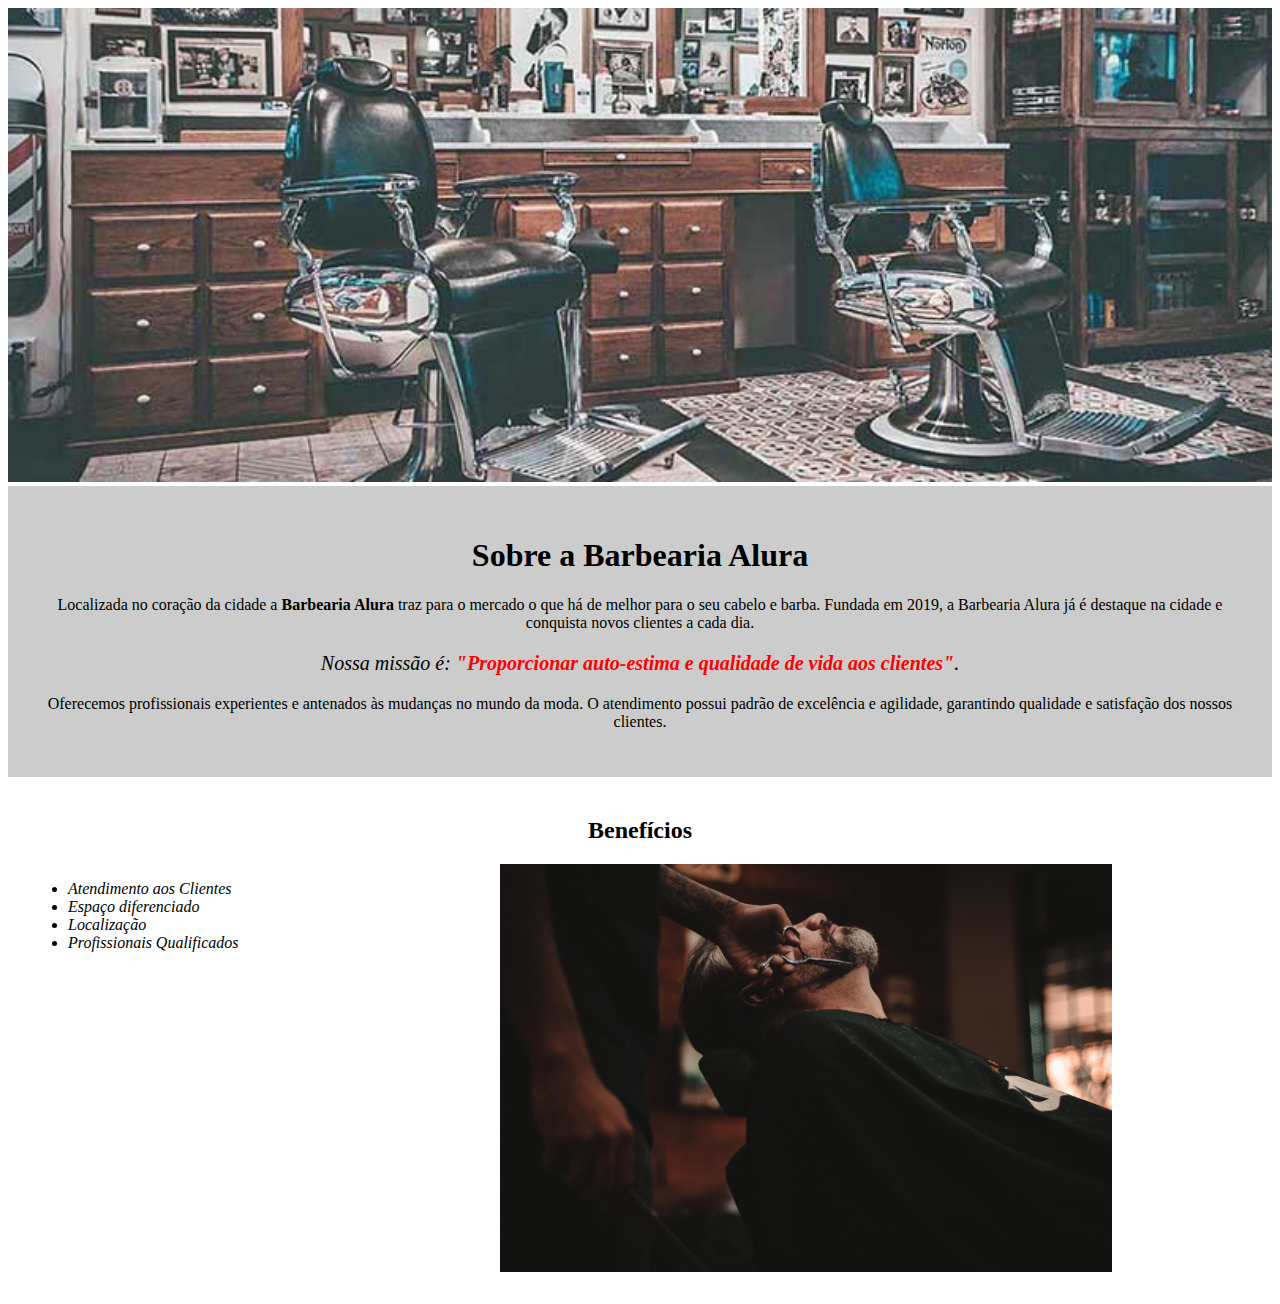
<file: html5 e css3 parte 1/index.html>
<!DOCTYPE html>
<html lang="pt-br">
	<head>
		<meta charset="UTF-8">
		<title>Barbearia Alura</title>
		<link rel="stylesheet" href="style.css">
	</head>

	<body>
		<img id="banner" src="banner.jpg">
		<div class="principal">
			<h1>Sobre a Barbearia Alura</h1>
	 
			<p>Localizada no coração da cidade a <strong>Barbearia Alura</strong> traz para o mercado o que há de melhor para o seu cabelo e barba. Fundada em 2019, a Barbearia Alura já é destaque na cidade e conquista novos clientes a cada dia.</p>

			<p id="missao"><em>Nossa missão é: <strong>"Proporcionar auto-estima e qualidade de vida aos clientes"</strong>.</em></p>

			<p>Oferecemos profissionais experientes e antenados às mudanças no mundo da moda. O atendimento possui padrão de excelência e agilidade, garantindo qualidade e satisfação dos nossos clientes.</p>
		</div>

		<div class="beneficios">
			<h2>Benefícios</h2>

			<ul>
				<li class="itens">Atendimento aos Clientes</li>
				<li class="itens">Espaço diferenciado</li>
				<li class="itens">Localização</li>
				<li class="itens">Profissionais Qualificados</li>
			</ul>

			<img src="beneficios.jpg" class="imagembeneficios">
		</div>
	</body>
</html>
</file>
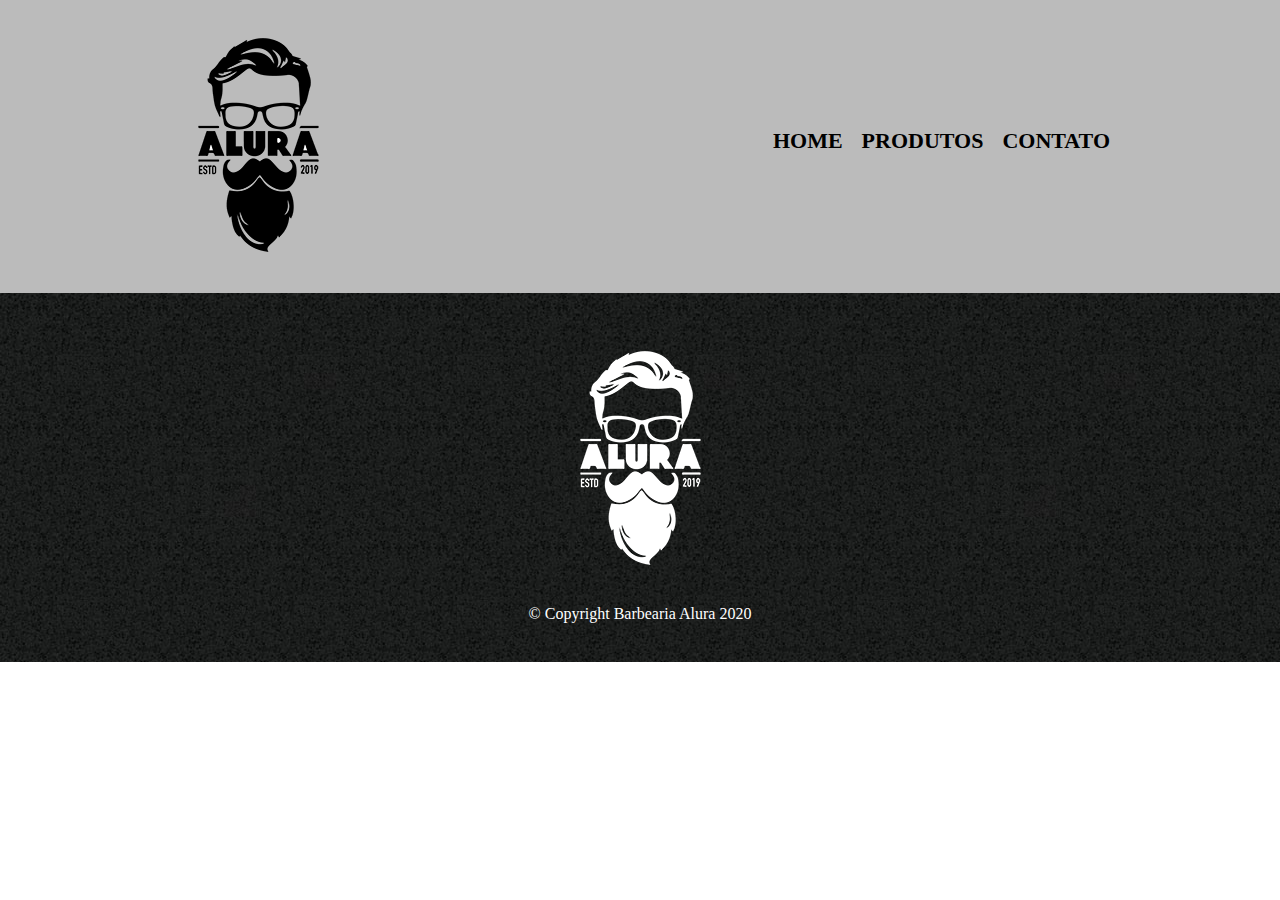
<file: html5 e css3 parte 2/contato.html>
<!DOCTYPE html>
<html lang="pr-BR">
<head>
    <meta charset="UTF-8">
    <meta name="viewport" content="width=device-width, initial-scale=1.0">
    <title>Produtos | Barbearia Alura</title>
    <link rel="stylesheet" href="reset.css">
    <link rel="stylesheet" href="produtos.css">
   

</head>
<body>

    <header>
        <div class="box">
        <h1><img src="imagens/logo.png"></h1>

            <nav>

                <ul>
                    <li><a href="index.html">Home</a></li>
                    <li><a href="produtos.html">Produtos</a></li>
                    <li><a href="contato.html">Contato</a></li>
                </ul>

            </nav>
        </div>
    </header>


   <footer>
    <img src="imagens/logo-branco.png">
    <p class="copyright"> © Copyright Barbearia Alura 2020</p>
</footer>
 
</body>
</html>
</file>
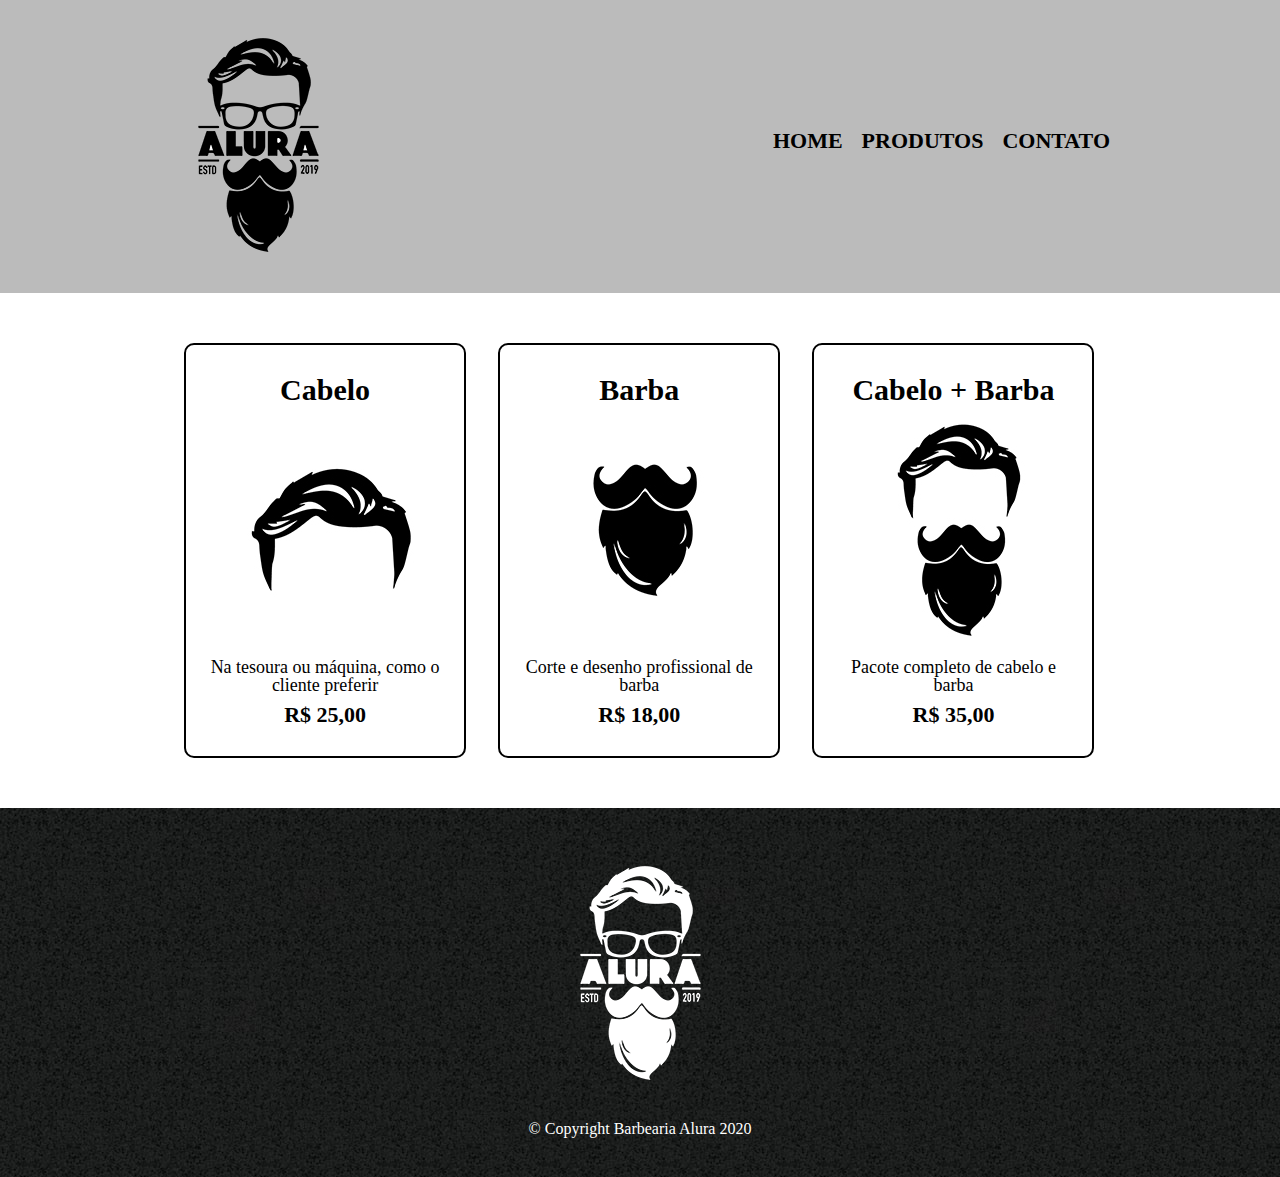
<file: html5 e css3 parte 2/produtos.html>
<!DOCTYPE html>
<html lang="pr-BR">
<head>
    <meta charset="UTF-8">
    <meta name="viewport" content="width=device-width, initial-scale=1.0">
    <title>Produtos | Barbearia Alura</title>
    <link rel="stylesheet" href="reset.css">
    <link rel="stylesheet" href="produtos.css">
   

</head>
<body>

    <header>
        <div class="box">
        <h1><img src="imagens/logo.png"></h1>

            <nav>

                <ul>
                    <li><a href="index.html">Home</a></li>
                    <li><a href="produtos.html">Produtos</a></li>
                    <li><a href="contato.html">Contato</a></li>
                </ul>

            </nav>
        </div>
    </header>

   <main>

    <ul class="produtos">
        <li>
            <h2>Cabelo</h2>
            <img src="imagens/cabelo.jpg">
            <p class="produto-descricao">Na tesoura ou máquina, como o cliente preferir</p>
            <p class="produto-preco">R$ 25,00</p>
        </li>

        <li>
            <h2>Barba</h2>
            <img src="imagens/barba.jpg">
            <p class="produto-descricao">Corte e desenho profissional de barba</p>
            <p class="produto-preco">R$ 18,00</p>
        </li>

        <li>
            <h2>Cabelo + Barba</h2>
            <img src="imagens/cabelo+barba.jpg">
            <p class="produto-descricao">Pacote completo de cabelo e barba</p>
            <p class="produto-preco">R$ 35,00</p>
        </li>
    </ul>
    

   </main>

   <footer>
       <img src="imagens/logo-branco.png">
       <p class="copyright"> © Copyright Barbearia Alura 2020</p>
   </footer>
    
</body>
</html>
</file>
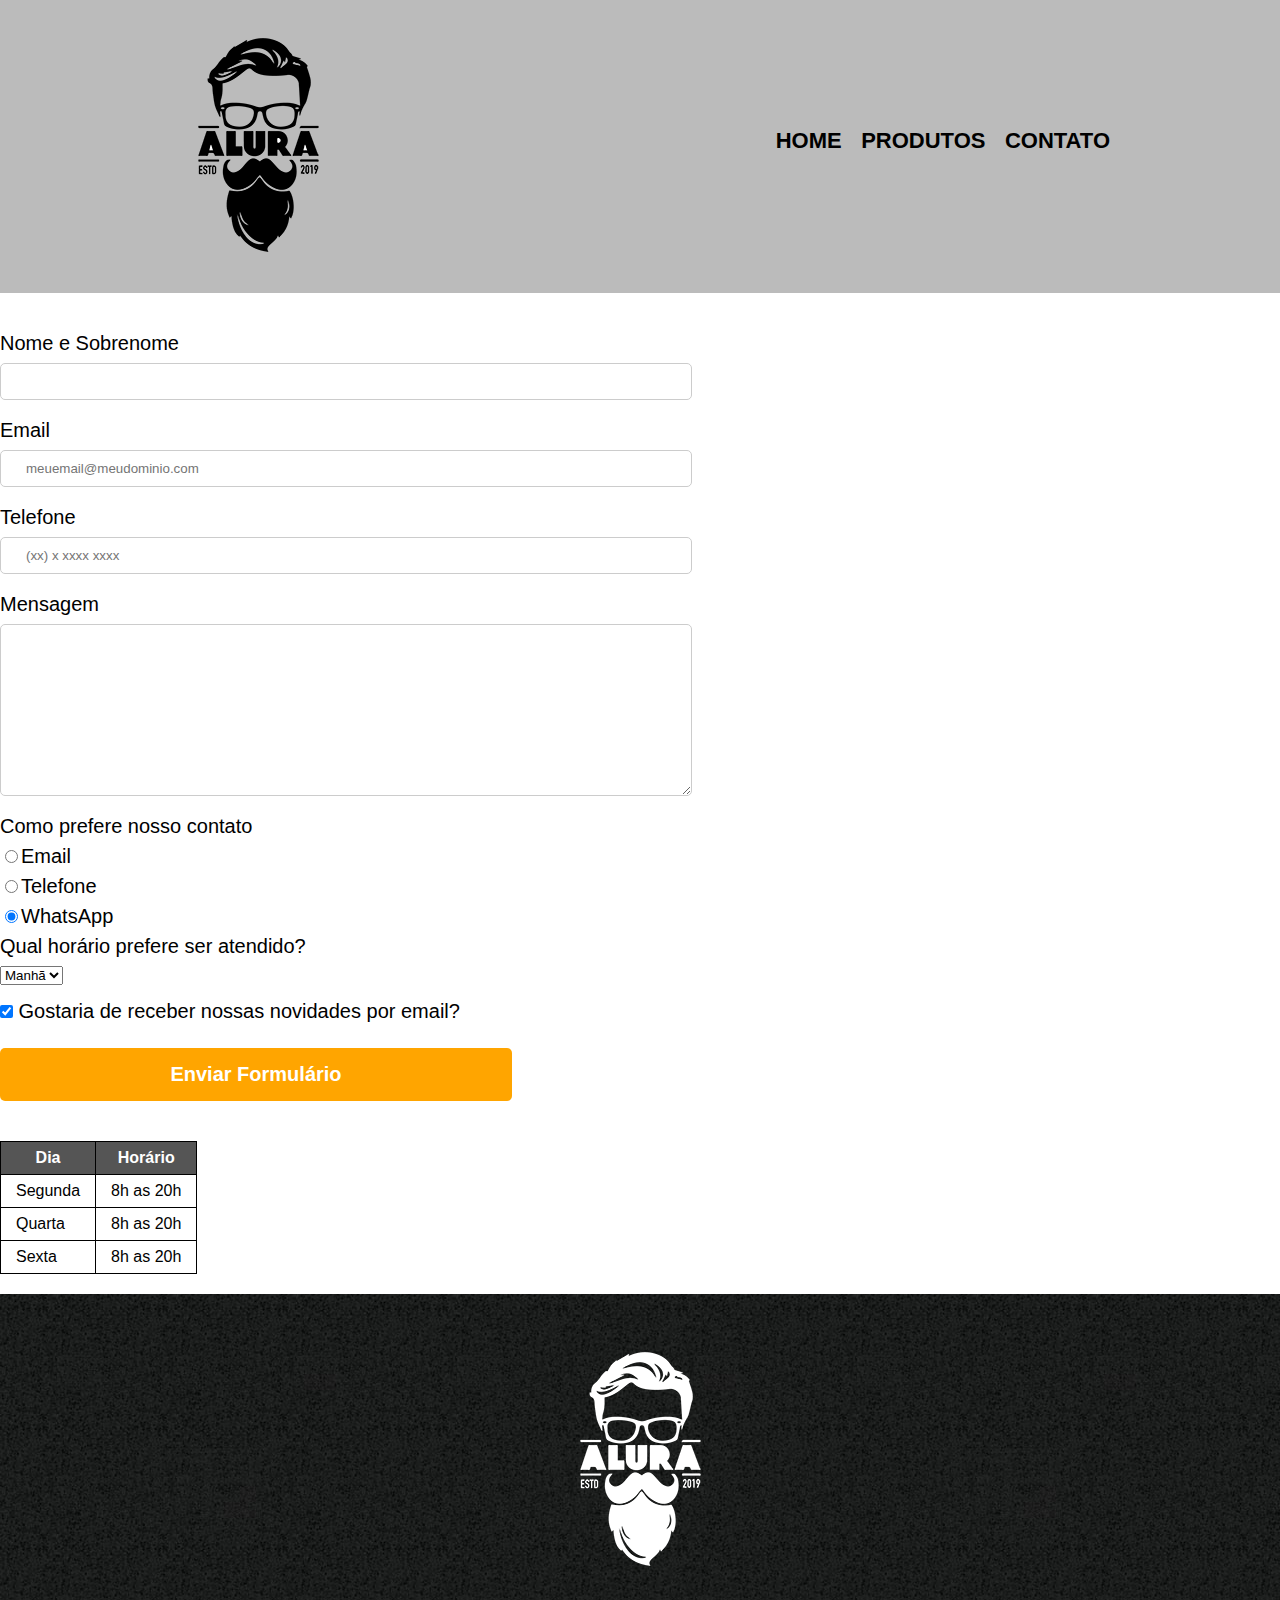
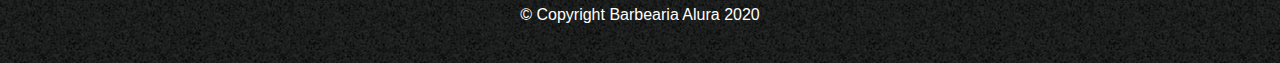
<file: html5 e css3 parte 3/contato.html>
<!DOCTYPE html>
<html lang="pr-BR">
<head>
    <meta charset="UTF-8">
    <meta name="viewport" content="width=device-width, initial-scale=1.0">
    <title>Contato | Barbearia Alura</title>
    <link rel="stylesheet" href="reset.css">
    <link rel="stylesheet" href="style.css">
   

</head>
<body>

    <header>
        <div class="box">
        <h1><img src="imagens/logo.png" alt="Logo da Barbearia Alura"></h1>

            <nav>

                <ul>
                    <li><a href="index.html">Home</a></li>
                    <li><a href="produtos.html">Produtos</a></li>
                    <li><a href="contato.html">Contato</a></li>
                </ul>

            </nav>
        </div>
    </header>

    <main>

        <form>
            <label for="nomesobrenome">Nome e Sobrenome</label>
            <input type="text" id="nomesobrenome" class="input-padrao" required>

            <label for="email">Email</label>
            <input type="email" id="email" class="input-padrao" required placeholder="meuemail@meudominio.com">

            <label for="telefone">Telefone</label>
            <input type="tel" id="telefone" class="input-padrao" required placeholder="(xx) x xxxx xxxx">

            <label for="mensagem">Mensagem</label>
            <textarea cols="60" rows="10" id="mensagem" class="input-padrao" required></textarea>

            <fieldset>
                <legend>Como prefere nosso contato</legend>

                <label for="radio-email"><input type="radio" name="contato" value="email" id="radio-email">Email</label>
                

                <label for="radio-telefone"><input type="radio" name="contato" value="telefone" id="radio-telefone">Telefone</label>
                

                <label for="radio-whatsapp"><input type="radio" name="contato" value="whatsapp" id="radio-whatsapp" checked>WhatsApp</label>
                
            </fieldset>

            <fieldset>
                <legend>Qual horário prefere ser atendido?</legend>
                <select>
                    <option>Manhã</option>
                    <option>Tarde</option>
                    <option>Noite</option>
                </select>
            </fieldset>

            <label><input type="checkbox" class="checkbox" checked> Gostaria de receber nossas novidades por email?</label>

            <input type="submit" value="Enviar Formulário" class="enviar">
        </form>

        <table>
            <thead>
            <tr>
                <th>Dia</th>
                <th>Horário</th>
            </tr>
        </thead>
        <tbody>
            <tr>
                <td>Segunda</td>
                <td>8h as 20h</td>
            </tr>
            <tr>
                <td>Quarta</td>
                <td>8h as 20h</td>
            </tr>
            <tr>
                <td>Sexta</td>
                <td>8h as 20h</td>
            </tr>
        </tbody>
        </table>
    </main>

   <footer>
    <img src="imagens/logo-branco.png" alt="Logo da Barbearia Alura">
    <p class="copyright"> © Copyright Barbearia Alura 2020</p>
</footer>
 
</body>
</html>
</file>
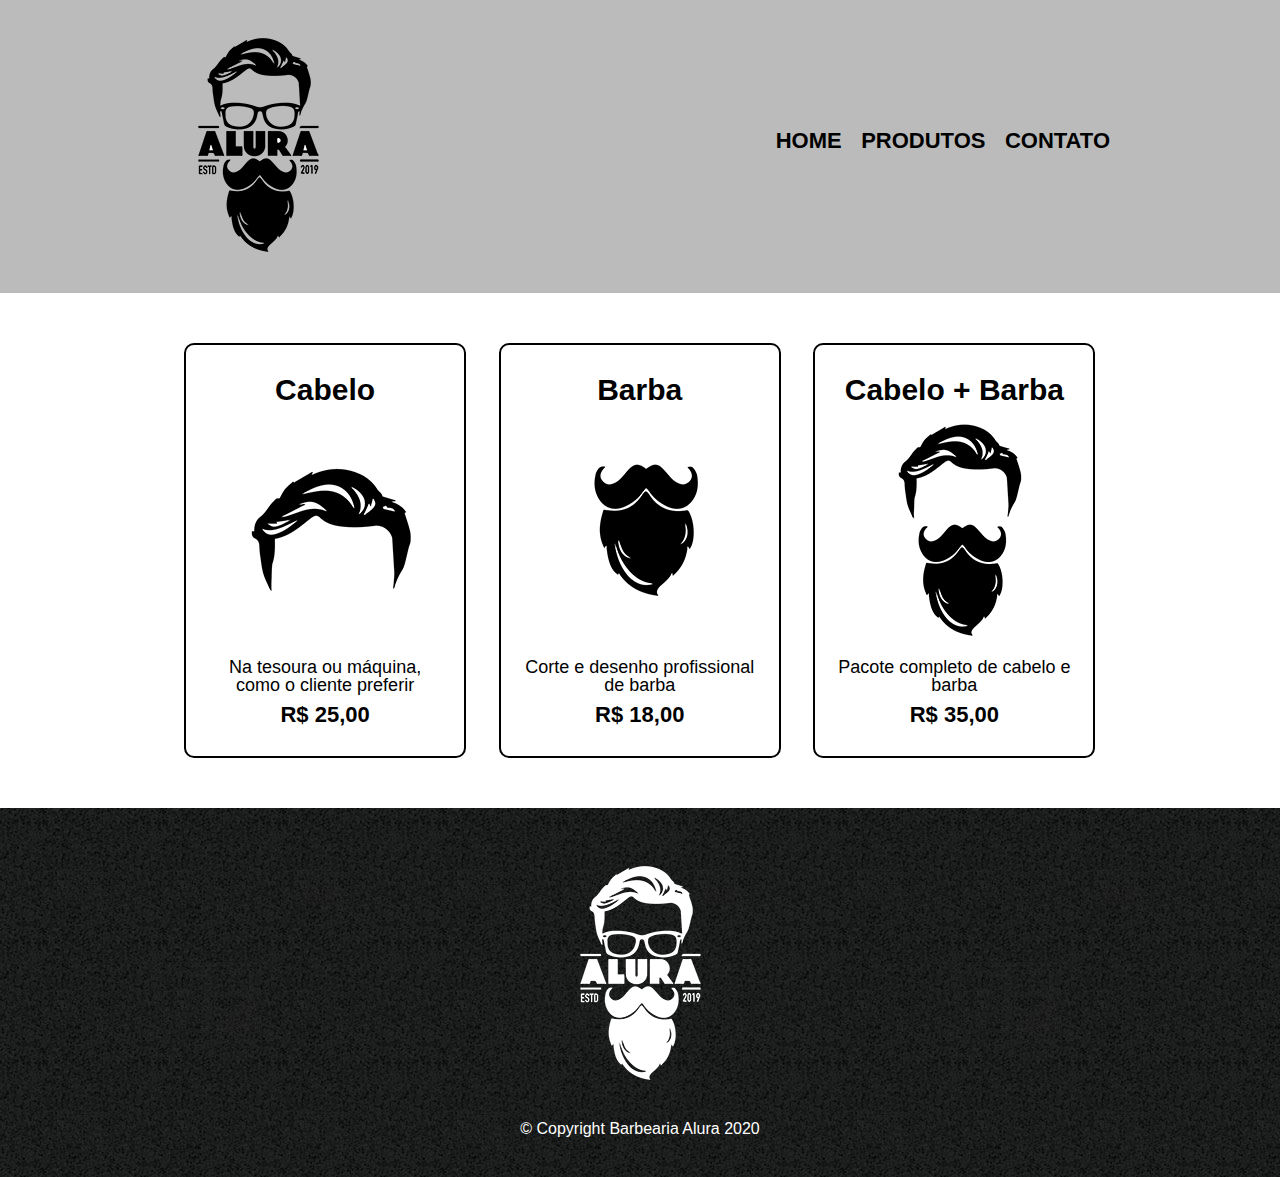
<file: html5 e css3 parte 3/produtos.html>
<!DOCTYPE html>
<html lang="pr-BR">
<head>
    <meta charset="UTF-8">
    <meta name="viewport" content="width=device-width, initial-scale=1.0">
    <title>Produtos | Barbearia Alura</title>
    <link rel="stylesheet" href="reset.css">
    <link rel="stylesheet" href="style.css">
   

</head>
<body>

    <header>
        <div class="box">
        <h1><img src="imagens/logo.png"></h1>

            <nav>

                <ul>
                    <li><a href="index.html">Home</a></li>
                    <li><a href="produtos.html">Produtos</a></li>
                    <li><a href="contato.html">Contato</a></li>
                </ul>

            </nav>
        </div>
    </header>

   <main>

    <ul class="produtos">
        <li>
            <h2>Cabelo</h2>
            <img src="imagens/cabelo.jpg">
            <p class="produto-descricao">Na tesoura ou máquina, como o cliente preferir</p>
            <p class="produto-preco">R$ 25,00</p>
        </li>

        <li>
            <h2>Barba</h2>
            <img src="imagens/barba.jpg">
            <p class="produto-descricao">Corte e desenho profissional de barba</p>
            <p class="produto-preco">R$ 18,00</p>
        </li>

        <li>
            <h2>Cabelo + Barba</h2>
            <img src="imagens/cabelo+barba.jpg">
            <p class="produto-descricao">Pacote completo de cabelo e barba</p>
            <p class="produto-preco">R$ 35,00</p>
        </li>
    </ul>
    

   </main>

   <footer>
       <img src="imagens/logo-branco.png">
       <p class="copyright"> © Copyright Barbearia Alura 2020</p>
   </footer>
    
</body>
</html>
</file>
<file: html5 e css3 parte 1/style.css>
body {
	
}

#banner {
	width:100%;
}

.principal{
	background: #CCCCCC;
	padding: 30px;
}

h1 {
	text-align: center
}

p {
	text-align: center;
}

#missao {
	font-size: 20px
}

em strong {
	color: #FF0000;
}

.itens {
	font-style: italic
}

.beneficios {
	background: #FFFFFF;
	padding: 20px;
}

h2 {
	text-align: center;
}
ul {
	display: inline-block;
	vertical-align: top;
	width: 20%;
	margin-right: 15%;
}

.imagembeneficios {
	width: 50%;
}
</file>
<file: html5 e css3 parte 2/produtos.css>
header{
    background-color: #bbbbbb;
    padding: 20px 0;
}

.box{
    position: relative;
    width: 940px;
    margin: 0 auto;
}

nav{
    position: absolute;
    top: 110px;
    right: 0;
}

nav li{
    display: inline;
    margin: 0 0 0 15px;
   
}

nav a{
    text-transform: uppercase;
    color: black;
    font-weight: bold;
    font-size: 22px;
    text-decoration: none;
    
}

nav a:hover{
    color:#c78c19;
    text-decoration: underline;
}

.produtos{
    width: 940px;
    margin: 0 auto;
    padding: 50px 0;
}

.produtos li{
    display: inline-block;
    text-align: center;
    width: 30%;
    vertical-align: top;
    margin: 0 1.5%;
    padding: 30px 20px;
    box-sizing: border-box;
    border:2px solid #000;
    border-radius: 10px;
}

.produtos li:hover{
    border-color:#C78C19;
}

.produtos li:active{
    border-color:#088c19;
}

.produtos li:hover h2{
    font-size: 34px;
    
}

.produtos h2{
    font-size: 30px;
    font-weight: bold;
}

.produto-preco{
    font-size: 22px;
    font-weight: bold;
    margin-top: 10px;
}

.produto-descricao{
    font-size: 18px;
}

footer{
    background: url(imagens/bg.jpg);
    text-align: center;
    padding: 40px 0;
}

.copyright{
    color: #fff;
    font-size: 16px;
    margin-top: 20px;
}
</file>
<file: html5 e css3 parte 3/style.css>
body{
    font-family: 'Montserrat', sans-serif;

}

header{
    background-color: #bbbbbb;
    padding: 20px 0;
}

.box{
    position: relative;
    width: 940px;
    margin: 0 auto;
}

nav{
    position: absolute;
    top: 110px;
    right: 0;
}

nav li{
    display: inline;
    margin: 0 0 0 15px;
   
}

nav a{
    text-transform: uppercase;
    color: black;
    font-weight: bold;
    font-size: 22px;
    text-decoration: none;
    
}

nav a:hover{
    color:#c78c19;
    text-decoration: underline;
}

.produtos{
    width: 940px;
    margin: 0 auto;
    padding: 50px 0;
}

.produtos li{
    display: inline-block;
    text-align: center;
    width: 30%;
    vertical-align: top;
    margin: 0 1.5%;
    padding: 30px 20px;
    box-sizing: border-box;
    border:2px solid #000;
    border-radius: 10px;
}

.produtos li:hover{
    border-color:#C78C19;
}

.produtos li:active{
    border-color:#088c19;
}

.produtos li:hover h2{
    font-size: 34px;
    
}

.produtos h2{
    font-size: 30px;
    font-weight: bold;
}

.produto-preco{
    font-size: 22px;
    font-weight: bold;
    margin-top: 10px;
}

.produto-descricao{
    font-size: 18px;
}

footer{
    background: url(imagens/bg.jpg);
    text-align: center;
    padding: 40px 0;
}

.copyright{
    color: #fff;
    font-size: 16px;
    margin-top: 20px;
}


form{
    margin: 40px 0;
}

form label , form legend {
    display: block;
    font-size: 20px;
    margin: 0 0 10px;
}

.input-padrao{
    display: block;
    margin: 0 0 20px;
    padding: 10px 25px;
    border-radius: 5px;
    border: 1px solid #ccc;
    width: 50%;
}

.checkbox{
    margin: 20px 0;
}

.enviar{
    width: 40%;
    padding: 15px 0;
    background: orange;
    color: white;
    font-weight: bold;
    font-size: 20px;
    border: none;
    border-radius: 5px;
    cursor: pointer;
    transition: 1s all;
    
}

.enviar:hover{
    background: darkorange;
    transform: scale(1.2);
}

table{
    margin: 20px 0;
}

thead{
    background:#555555 ;
    color: #fff;
    font-weight: bold;
}

td , th{
    border: 1px solid #000;
    padding: 8px 15px;
}

.banner{
    width: 100%;
}

.titulo-principal{
    text-align: center;
    font-size: 2em;
    margin: 0 0 1em;
    clear:left;

}

.principal{
    padding: 3em 0;
    background: #fefefe;
    width: 940px;
    margin: 0 auto;
}

.principal p{
    margin: 0 0 1em;
}

.principal strong {
    font-weight: bold;
}

.principal em{
    font-style: italic;
}

.beneficios{
    padding: 3em 0;
    background: #888888;
  
    
}

.conteudo-beneficios{
    width: 640px;
    margin: 0 auto;
    
}



.lista-beneficios{
    width: 40%;
    display: inline-block;
    vertical-align: top;
    
   
}

.imagem-beneficios{
    width: 60%;
    opacity: 1;
    transition: 400ms;
    box-shadow: 10px 10px 5px #000;
}

.imagem-beneficios:hover{
    opacity: 0.3;
    
}

.itens{
    line-height: 1.5;
}

.itens:before{
    content:"✭"
}

.itens:first-child{
    font-weight: bold;
}

.utensilios{
    width: 120px;
    float: left;
    margin: 0 20px 20px 0;
}

.mapa{
    padding: 3em 0;
  
    margin: 0 auto;
    background: linear-gradient(#ffffff , #888888);
}

.mapa p {
    margin: 0 0 2em;
    text-align: center;
    
}

.video{
    width: 560px;
    margin: 2em auto;
}

@media screen and (max-width: 480px) {
    .caixa, .principal, .conteudo-beneficios, .mapa-conteudo, .video {
        width: auto;
    }

    h1 {
        text-align: center;
    }

    nav {
        position: static;
    }

    .lista-beneficios, .imagem-beneficios {
        width: 100%;
    }
}
</file>
